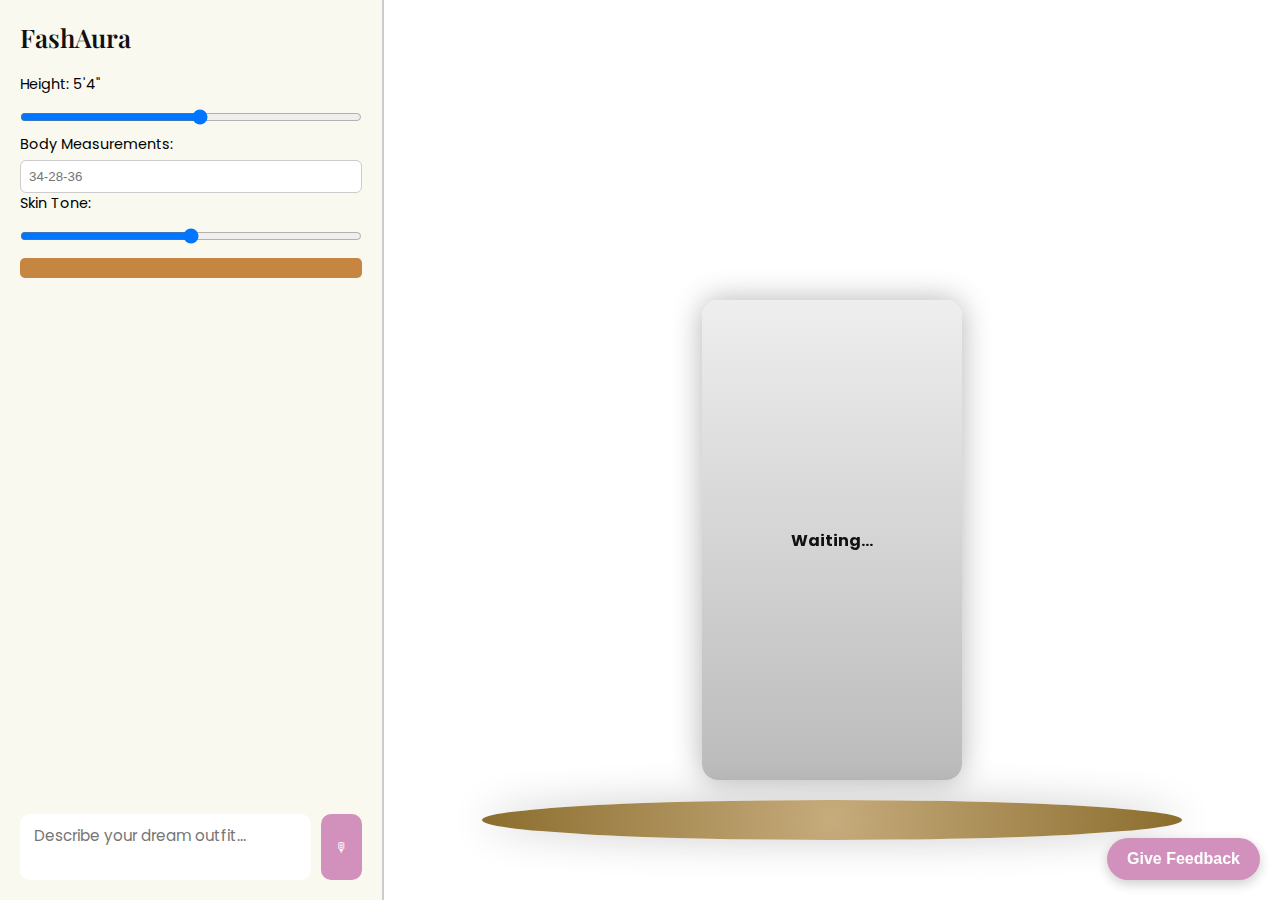
<file: public/chatbot.html>
<!DOCTYPE html>
<html lang="en">
  <head>
    <meta charset="UTF-8" />
    <meta name="viewport" content="width=device-width, initial-scale=1.0" />
    <title>FashAura – Dream Design Studio</title>
    <link
      href="https://fonts.googleapis.com/css2?family=Playfair+Display:wght@600&family=Poppins:wght@300;400;600&display=swap"
      rel="stylesheet"
    />
    <link rel="stylesheet" href="css/chatbot.css">
    
  </head>
  <body>
    <div class="sidebar">
      <div class="logo">FashAura</div>
      <label>Height: <span id="heightValue">5'4"</span></label>
      <input type="range" id="heightSlider" min="55" max="72" value="64" />
      <label>Body Measurements:</label>
      <input type="text" id="measurements" placeholder="34-28-36" />
      <label>Skin Tone:</label>
      <input type="range" id="skinToneSlider" min="0" max="100" value="50" />
      <div id="skinTonePreview" style="background: #c68642"></div>
      <div class="chat-history" id="chatHistory"></div>
      <div class="chat-input">
        <textarea
          id="designPrompt"
          placeholder="Describe your dream outfit..."
          rows="2"
        ></textarea>
        <button id="micBtn" title="Speak your design" style="margin-left: 10px; background: #d291bc; border: none; color: white; padding: 10px 14px; border-radius: 10px; cursor: pointer;">🎙</button>

      </div>
      <button id="regenerateWithTips">Regenerate with Styling Tips</button>
    </div>
    <div class="main-view">
      <div class="rotating-container">
        <div id="gallery" style="position: absolute; bottom: 10px; left: 20px; width: 90%; max-height: 100px; overflow-x: auto; display: flex; gap: 10px;"></div>
        <div class="model-placeholder" id="modelPlaceholder">Waiting...</div>
        <div class="platform"></div>
        <button id="downloadImage" style="margin-top: 15px; padding: 8px 14px; border: none; background: #111; color: #fff; border-radius: 8px; font-weight: 500; cursor: pointer; display: none;">Download Design</button>

      </div>
    </div>
    <button class="pinned-feedback-btn" onclick="openFeedbackModal()">Give Feedback</button>

    <div id="feedbackPopupModal" class="feedback-modal">
  <div class="feedback-modal-content">
    <span class="feedback-close" onclick="closeFeedbackModal()">&times;</span>
    <iframe src="https://docs.google.com/forms/d/e/1FAIpQLSdjO9xt1ex9g2eo4SDsnHbtPX9JEOAQ1sMTBLcphZ_RN5m7Vg/viewform?embedded=true" 
            width="100%" height="500" frameborder="0" marginheight="0" marginwidth="0">Loading…</iframe>
  </div>
</div>

<script src="js/chatbot.js"></script>


  </body>
</html>
</file>
<file: public/css/chatbot.css>
:root {
          --primary: #111;
          --accent: #f5f5dc;
          --white: #fff;
          --beige: #f9f9ef;
          --bubble-user: #e3e1f9;
          --bubble-ai: #fef2d0;
          --text-dark: #222;
      }

      * {
          margin: 0;
          padding: 0;
          box-sizing: border-box;
      }

      body {
          font-family: "Poppins", sans-serif;
          display: flex;
          height: 100vh;
          overflow: hidden;
          background: var(--beige);
      }

      .sidebar {
          width: 30%;
          padding: 20px;
          display: flex;
          flex-direction: column;
          border-right: 2px solid #ccc;
          background: var(--beige);
      }

      .logo {
          font-family: "Playfair Display", serif;
          font-size: 1.6rem;
          font-weight: 600;
          color: var(--primary);
          margin-bottom: 20px;
      }

      .chat-history {
          flex-grow: 1;
          overflow-y: auto;
          padding-right: 10px;
          margin-top: 15px;
      }

      .chat-bubble {
          margin-bottom: 12px;
          padding: 10px 14px;
          border-radius: 12px;
          max-width: 90%;
          font-size: 0.95rem;
          line-height: 1.4;
      }

      .user {
          background: var(--bubble-user);
          align-self: flex-end;
      }

      .ai {
          background: var(--bubble-ai);
          align-self: flex-start;
      }

      .chat-input {
          display: flex;
      }

      .chat-input textarea {
          width: 100%;
          padding: 10px 14px;
          border-radius: 10px;
          border: none;
          resize: none;
          outline: none;
          font-size: 0.95rem;
          font-family: "Poppins", sans-serif;
      }

      .main-view {
          width: 70%;
          position: relative;
          display: flex;
          justify-content: center;
          align-items: flex-end;
          background: #fff;
      }

      .rotating-container {
          position: absolute;
          bottom: 60px;
          display: flex;
          flex-direction: column;
          align-items: center;
          transform-style: preserve-3d;
      }

      .model-placeholder {
          width: 260px;
          height: 480px;
          background: linear-gradient(to top, #bbb, #eee);
          border-radius: 16px;
          box-shadow: 0 0 30px rgba(0, 0, 0, 0.3);
          background-size: cover;
          background-position: center;
          display: flex;
          align-items: center;
          justify-content: center;
          font-weight: bold;
          color: #111;
          text-align: center;
      }

      .platform {
          width: 700px;
          height: 40px;
          background: radial-gradient(circle at center, #c6ab7c, #8b6d2d);
          border-radius: 50%;
          box-shadow: 0 0 40px rgba(0, 0, 0, 0.2);
          margin-top: 20px;
      }

      .chat-history::-webkit-scrollbar {
          width: 6px;
      }

      .chat-history::-webkit-scrollbar-thumb {
          background: #bbb;
          border-radius: 10px;
      }

      input[type="range"],
      input[type="text"] {
          width: 100%;
          padding: 8px;
          border-radius: 6px;
          border: 1px solid #ccc;
          margin-top: 5px;
      }

      label {
          font-size: 0.9rem;
      }

      #skinTonePreview {
          margin-top: 5px;
          height: 20px;
          border-radius: 5px;
      }

      #regenerateWithTips {
          margin-top: 10px;
          padding: 10px;
          border-radius: 8px;
          background: #d291bc;
          color: #fff;
          font-weight: 500;
          cursor: pointer;
          display: none;
      }

      /* Pinned Feedback Button */
      .pinned-feedback-btn {
          position: fixed;
          bottom: 20px;
          right: 20px;
          background-color: #d291bc;
          color: white;
          border: none;
          padding: 12px 20px;
          border-radius: 30px;
          font-size: 16px;
          font-weight: bold;
          cursor: pointer;
          box-shadow: 0 4px 12px rgba(0, 0, 0, 0.2);
          z-index: 1000;
      }

      .pinned-feedback-btn:hover {
          background-color: #b979a6;
      }

      /* Modal styling */
      .feedback-modal {
          display: none;
          position: fixed;
          z-index: 2000;
          left: 0;
          top: 0;
          width: 100%;
          height: 100%;
          background-color: rgba(0, 0, 0, 0.7);
      }

      .feedback-modal-content {
          background-color: #fff;
          margin: 5% auto;
          padding: 20px;
          width: 90%;
          max-width: 700px;
          border-radius: 10px;
          position: relative;
      }

      .feedback-close {
          position: absolute;
          top: 10px;
          right: 15px;
          font-size: 28px;
          font-weight: bold;
          color: #aaa;
          cursor: pointer;
      }

      .feedback-close:hover {
          color: black;
      }
</file>
